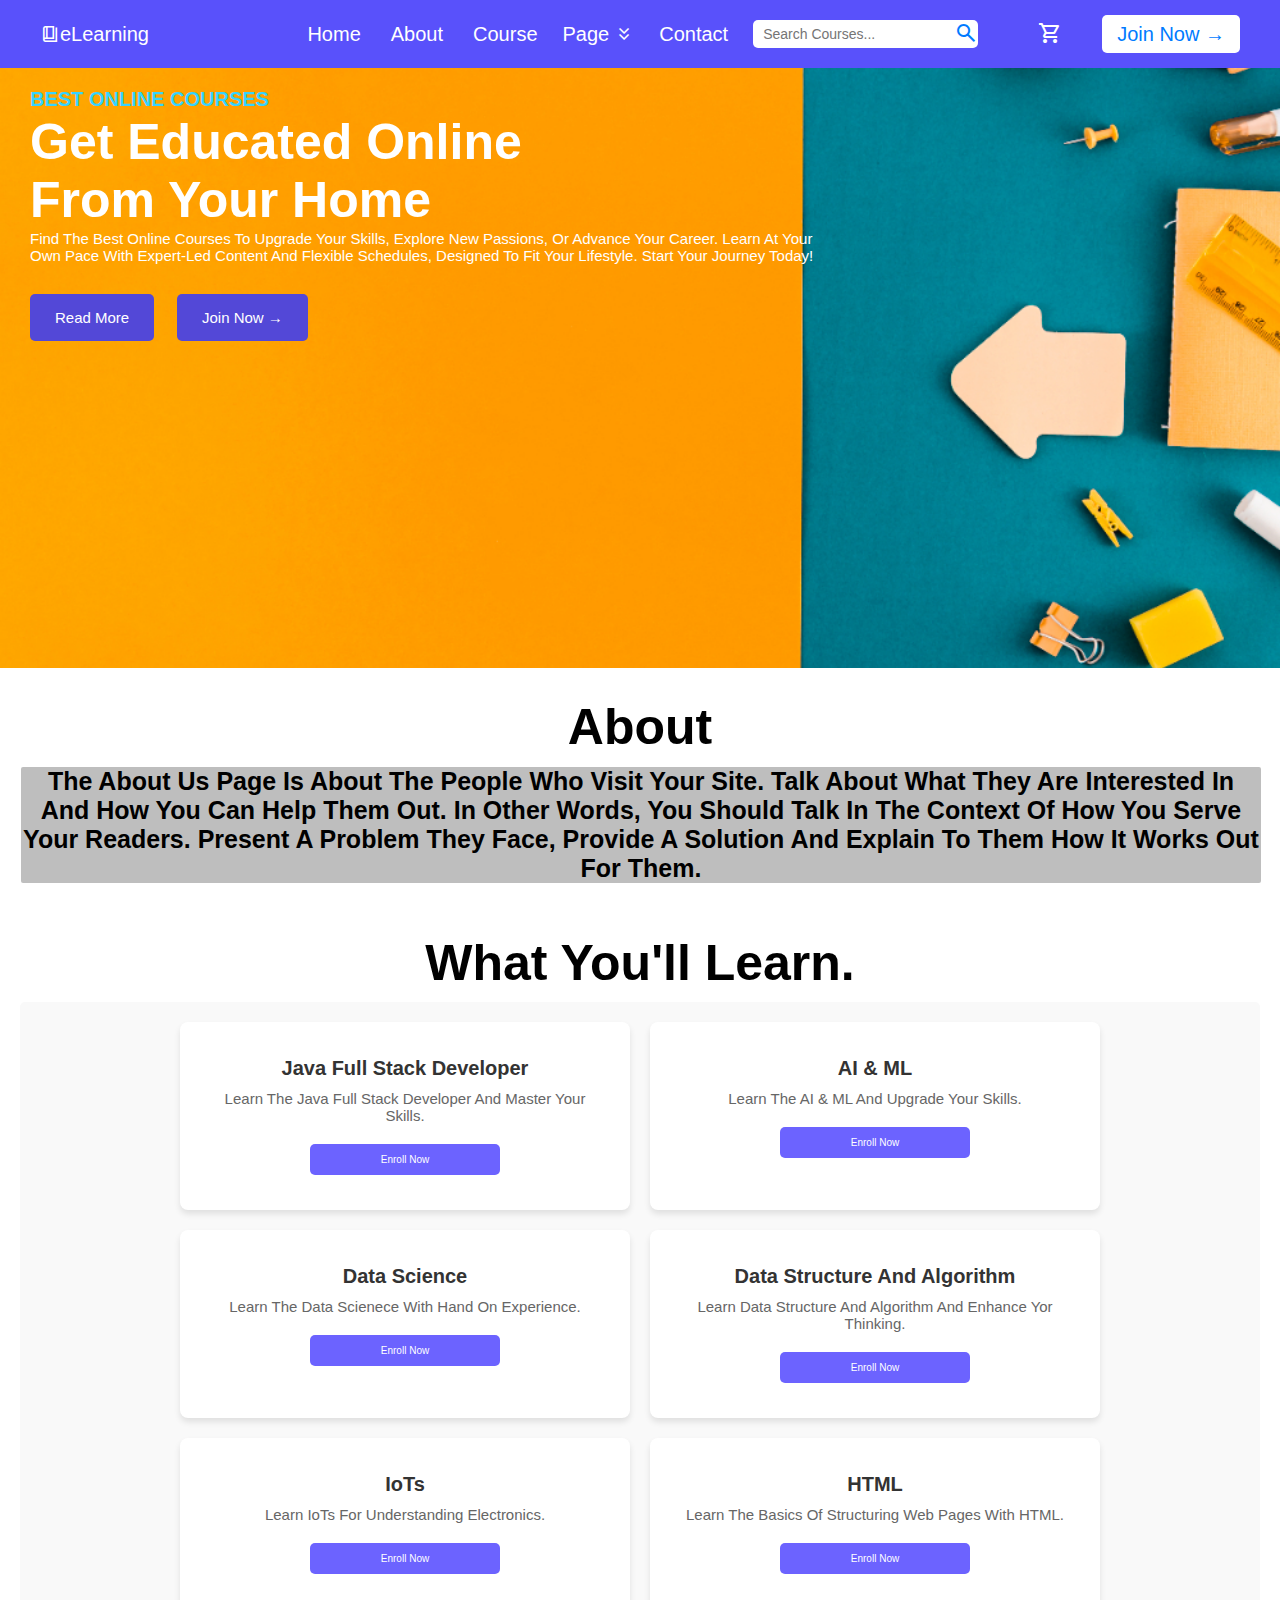
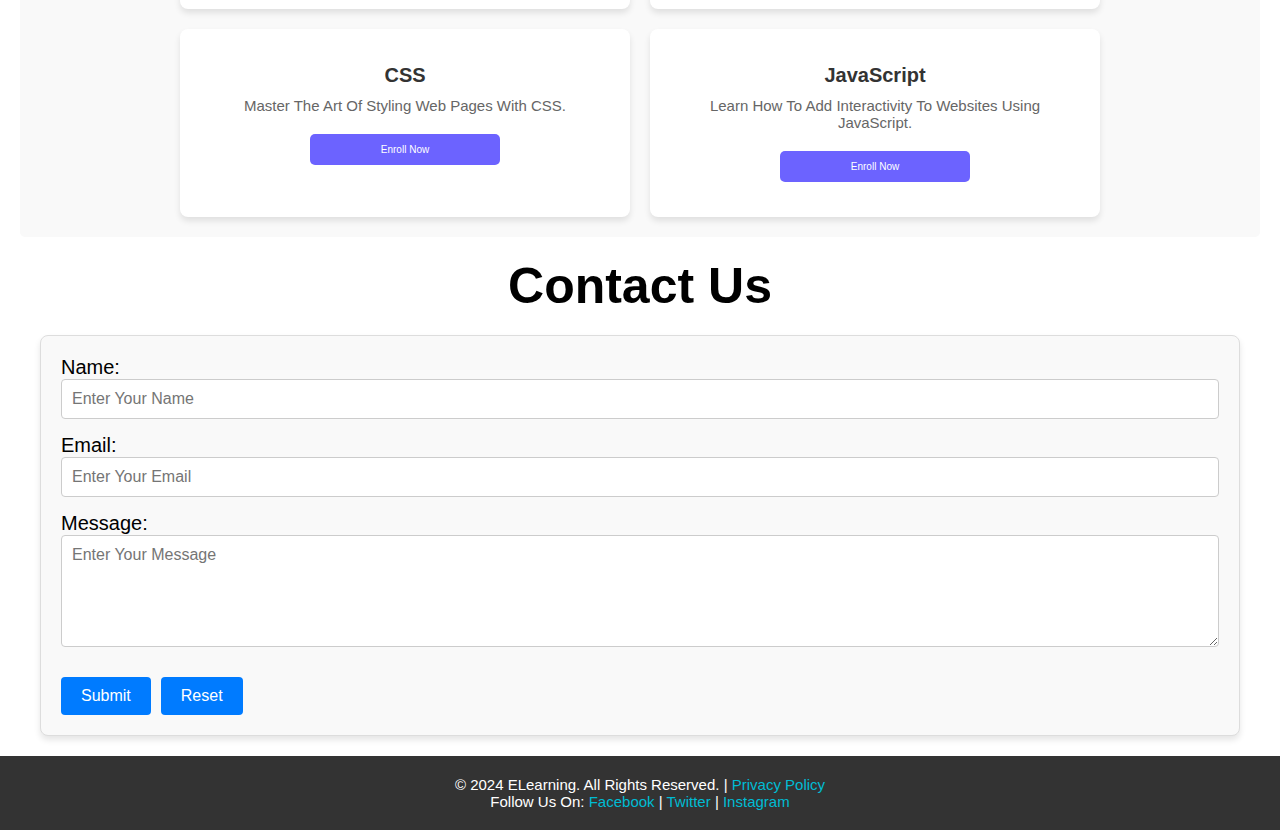
<file: index.html>
<!DOCTYPE html>
<html lang="en">
<head>
    <meta charset="UTF-8">
    <meta name="viewport" content="width=device-width, initial-scale=1.0">
    <link href="https://fonts.googleapis.com/css2?family=Roboto:wght@400;700&display=swap" rel="stylesheet">
    <link rel="stylesheet" href="https://fonts.googleapis.com/css2?family=Material+Symbols+Outlined:opsz,wght,FILL,GRAD@20..48,100..700,0..1,-50..200&icon_names=keyboard_double_arrow_down" />
    <link href="https://fonts.googleapis.com/css2?family=Material+Icons&family=Material+Symbols+Outlined:wght@300;400;500;700&display=swap" rel="stylesheet">
    <link rel="stylesheet" href="CSS/style.css">
    <title>Education</title>
</head>
<body>
    <div class="head-container">
        <div class="logo">
            <a href="#"><span class="material-symbols-outlined">book_4</span>eLearning</a>
        </div>
        <div class="hamburger" onclick="toggleMenu()">
            <span></span>
            <span></span>
            <span></span>
        </div>
        <nav class="nav-container">
            <div class="nav-content">
                <a href="#home">Home</a>
            </div>
            <div class="nav-content">
                <a href="#about">About</a>
            </div>
            <div class="nav-content">
                <a href="#course">Course</a>
            </div>
            <div class="nav-content">
                <button class="dropdown-btn">
                    Page <span class="material-symbols-outlined">keyboard_double_arrow_down</span>
                </button>
                <div class="dropdown-content">
                    <a href="#">page1</a>
                    <a href="#">page2</a>
                    <a href="#">page3</a>
                </div>
            </div>
            <div class="nav-content">
                <a href="#contact">Contact</a>
            </div>
            <form action="" method="post">
                <div class="nav-search">
                    <input type="text" id="nav-search-bar" placeholder="Search courses..." />
                    <button id="nav-search-btn"><span class="material-symbols-outlined">search</span></button>
                </div>
            </form>
            <div class="nav-cart">
                <a href="cart.html"><span class="material-symbols-outlined">shopping_cart</span></a>
            </div>
            <div class="nav-btn">
                <a href="Signup.html">Join Now &rarr;</a>
            </div>
        </nav>
    </div>

    <div class="content" id="home">
        <div class="slideshow">
            <div class="slide active" style="background-image: url(img/2148151036.jpg);"></div>
            <div class="slide" style="background-image: url(img/116823.jpg);"></div>
            <div class="slide" style="background-image: url(img/top-view-laptop-with-diploma-academic-cap.jpg);"></div>
        </div>
        <div class="title-container">
            BEST ONLINE COURSES
        </div>
        <div class="highlight-container">
            Get Educated Online
        </div>
        <div class="highlight-container">
            From your Home
        </div>
        <div class="parag-container">
            <p>Find the best online courses to upgrade your skills, explore new passions, or advance your career. Learn at your own pace with expert-led content and flexible schedules, designed to fit your lifestyle. Start your journey today!</p>
        </div>
        <div class="btn-container">
            <button class="btn-read">
                Read More
            </button>
            <button class="btn-join">
                <a href="Signup.html">Join Now &rarr;</a>
            </button>
        </div>
    </div>

    <div class="content-about" id="about">
        <div class="title-services">
            About
        </div>
        <div class="parag-container-about">
            <p>The About Us page is about the people who visit your site. Talk about what they are interested in and how you can help them out. In other words, you should talk in the context of how you serve your readers. Present a problem they face, provide a solution and explain to them how it works out for them.</p>
        </div>
    </div>

    <div class="content-services" id="course">
        <div class="title-services">
            What you'll learn.
        </div>
        <div>
            <div class="card-container">
                <div class="card">
                    <h3>Java Full Stack Developer</h3>
                    <p>Learn the java full stack developer and master your skills.</p>
                    <button class="enroll-btn">Enroll Now</button>
                </div>
                <div class="card">
                    <h3>AI & ML</h3>
                    <p>Learn the AI & ML and upgrade your skills.</p>
                    <button class="enroll-btn">Enroll Now</button>
                </div>
                <div class="card">
                    <h3>Data Science</h3>
                    <p>Learn the Data Scienece with hand on experience.</p>
                    <button class="enroll-btn">Enroll Now</button>
                </div>
                <div class="card">
                    <h3>Data Structure and Algorithm</h3>
                    <p>Learn Data Structure and Algorithm and enhance yor thinking.</p>
                    <button class="enroll-btn">Enroll Now</button>
                </div>
                <div class="card">
                    <h3>IoTs</h3>
                    <p>Learn IoTs for understanding electronics.</p>
                    <button class="enroll-btn">Enroll Now</button>
                </div>
                <div class="card">
                    <h3>HTML</h3>
                    <p>Learn the basics of structuring web pages with HTML.</p>
                    <button class="enroll-btn">Enroll Now</button>
                </div>
                <div class="card">
                    <h3>CSS</h3>
                    <p>Master the art of styling web pages with CSS.</p>
                    <button class="enroll-btn">Enroll Now</button>
                </div>
                <div class="card">
                    <h3>JavaScript</h3>
                    <p>Learn how to add interactivity to websites using JavaScript.</p>
                    <button class="enroll-btn">Enroll Now</button>
                </div>
            </div>
        </div>
    </div>

    <!-- Contact Section -->
    <div class="content-contact" id="contact">
        <h2>Contact Us</h2>
        <form action="#" method="POST" class="form-contact">
            <div class="finput">
                Name:
                <input type="text" id="name" name="name" placeholder="Enter your name" required>
            </div>
            <div class="finput">
                Email:
                <input type="email" id="email" name="email" placeholder="Enter your email" required>
            </div>
            <div class="finput">
                Message:
                <textarea id="message" name="message" rows="5" placeholder="Enter your message" required></textarea>
            </div>
            <div class="f-btn">
                <input type="submit" id="submit" class="submit-btn">
                <input type="reset" id="submit" class="submit-btn">
            </div>
        </form>
    </div>

    <!-- Footer -->
    <footer>
        <p>&copy; 2024 eLearning. All rights reserved. | <a href="#">Privacy Policy</a></p>
        <p>Follow us on: 
            <a href="#">Facebook</a> | 
            <a href="#">Twitter</a> | 
            <a href="#">Instagram</a>
        </p>
    </footer>

    <script>
        // Cart System
        let cart = JSON.parse(localStorage.getItem('cart')) || [];

        function addToCart(course) {
            cart.push(course);
            localStorage.setItem('cart', JSON.stringify(cart));
            alert('Course added to cart!');
        }

        document.querySelectorAll('.enroll-btn').forEach((button) => {
            button.addEventListener('click', () => {
                const courseTitle = button.parentElement.querySelector('h3').textContent;
                addToCart(courseTitle);
            });
        });

        function toggleMenu() {
            const navContainer = document.querySelector('.nav-container');
            navContainer.classList.toggle('active');
        }

        let slides = document.querySelectorAll('.slide');
        let index = 0;

        setInterval(() => {
            slides[index].classList.remove('active');
            index = (index + 1) % slides.length;
            slides[index].classList.add('active');
        }, 5000);
    </script>
</body>
</html>
</file>
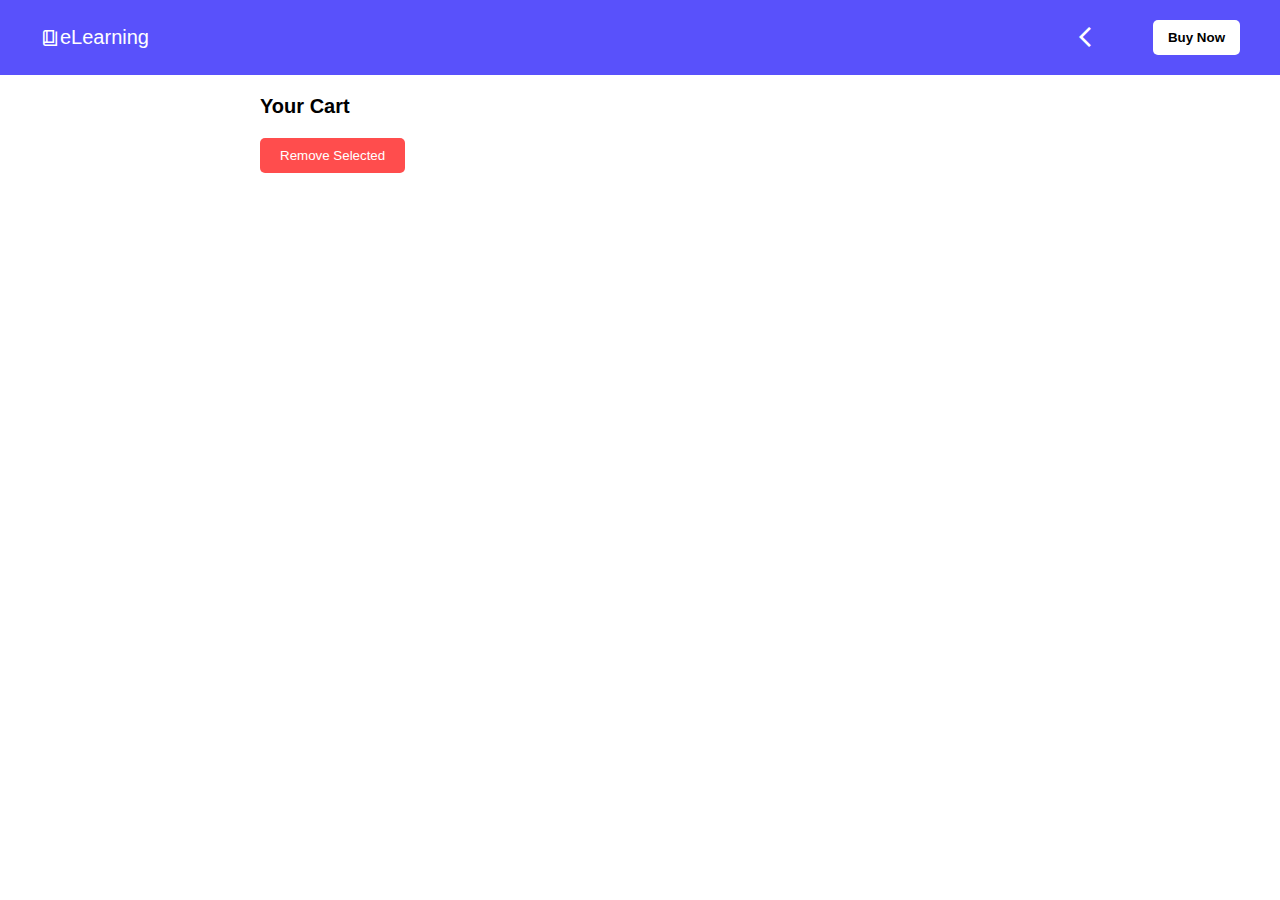
<file: cart.html>
<!DOCTYPE html>
<html lang="en">
  <head>
    <meta charset="UTF-8" />
    <meta name="viewport" content="width=device-width, initial-scale=1.0" />
    <link href="https://fonts.googleapis.com/css2?family=Roboto:wght@400;700&display=swap" rel="stylesheet">
    <link rel="stylesheet" href="https://fonts.googleapis.com/css2?family=Material+Symbols+Outlined:opsz,wght,FILL,GRAD@20..48,100..700,0..1,-50..200&icon_names=keyboard_double_arrow_down" />
    <link href="https://fonts.googleapis.com/css2?family=Material+Icons&family=Material+Symbols+Outlined:wght@300;400;500;700&display=swap" rel="stylesheet">
    <link rel="stylesheet" href="CSS/style.css" />
    <link rel="stylesheet" href="CSS/cart.css" />
    <title>Cart</title>
  </head>
  <body>
    <div class="head-container">
      <div class="logo">
        <a href="#"
          ><span class="material-symbols-outlined">book_4</span>eLearning</a
        >
      </div>
      <nav class="nav-container">
        <div class="nav-cart">
          <a href="index.html"
            ><span class="material-symbols-outlined"> arrow_back_ios</span></a
          >
        </div>
        <div class="nav-cart">
          <button
            class="buy-now-btn"
            onclick="buyNow()"
            id="buy-now-btn"
            disabled
          >
            Buy Now
          </button>
        </div>
      </nav>
    </div>
    <div class="cart-container">
      <h2>Your Cart</h2>
      <div id="cart-items"></div>
      <button id="remove-btn" onclick="removeSelectedItems()">
        Remove Selected
      </button>
    </div>

    <script>
      // Load cart data from localStorage
      let cart = JSON.parse(localStorage.getItem("cart")) || [];

      // Display cart items
      const cartItemsContainer = document.getElementById("cart-items");
      cart.forEach((item, index) => {
        const card = document.createElement("div");
        card.className = "cart-card";
        card.innerHTML = `
                <input type="checkbox" id="item-${index}" class="cart-checkbox">
                <label for="item-${index}">${item}</label>
            `;
        cartItemsContainer.appendChild(card);
      });

      // Remove selected items
      function removeSelectedItems() {
        const checkboxes = document.querySelectorAll(".cart-checkbox");

        // Create a new cart with unchecked items
        cart = cart.filter((_, index) => !checkboxes[index].checked);

        // Update localStorage
        localStorage.setItem("cart", JSON.stringify(cart));

        // Refresh the page to update the cart
        window.location.reload();
      }

      // Update the Buy Now button state based on the cart content
      function updateBuyNowButton() {
        const buyNowBtn = document.getElementById("buy-now-btn");
        if (cart.length > 0) {
          buyNowBtn.disabled = false; // Enable Buy Now button
        } else {
          buyNowBtn.disabled = true; // Disable Buy Now button
        }
      }

      // Buy Now functionality
      function buyNow() {
        if (cart.length === 0) {
          alert("Your cart is empty. Add courses before buying!");
          return;
        }

        let confirmation = confirm("Proceed to payment?");
        if (confirmation) {
          // Simulate checkout process (In real projects, redirect to a payment page)
          localStorage.removeItem("cart"); // Clear cart after purchase
          alert("Thank you for your purchase!");
          window.location.href = "thankyou.html"; // Redirect to a confirmation page
        }
      }

      // Add item to cart
      function addToCart(course) {
        cart.push(course);
        localStorage.setItem("cart", JSON.stringify(cart));
        alert("Course added to cart!");
        updateBuyNowButton(); // Update Buy Now button state
      }

      // Initialize Buy Now button state on page load
      updateBuyNowButton();

      document.querySelectorAll(".enroll-btn").forEach((button) => {
        button.addEventListener("click", () => {
          const courseTitle =
            button.parentElement.querySelector("h3").textContent;
          addToCart(courseTitle);
        });
      });
    </script>
  </body>
</html>
</file>
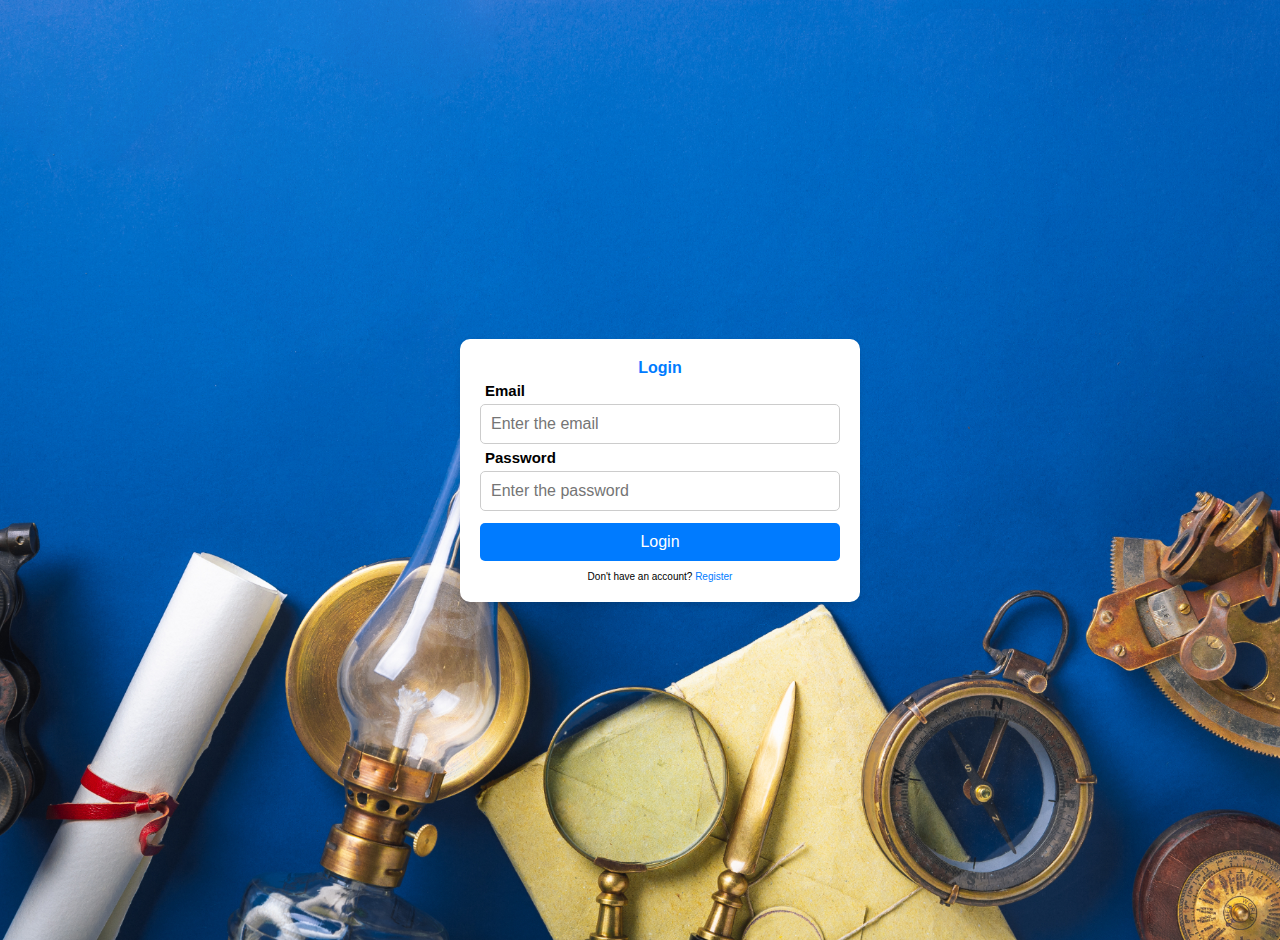
<file: Signup.html>
<!DOCTYPE html>
<html lang="en">
<head>
    <meta charset="UTF-8">
    <meta name="viewport" content="width=device-width, initial-scale=1.0">
    <title>Login and Register</title>
    <link rel="stylesheet" href="CSS/signup.css">
</head>
<body>
    <div class="container">

        <div class="form-container" id="loginForm">
            <h2>Login</h2>
            <form action="">
                <div class="from-group">
                    <label for="loginEmail">Email</label>
                    <input type="email" id="loginEmail" placeholder="Enter the email" required>
                </div>
                <div class="from-group">
                    <label for="loginPassword">Password</label>
                    <input type="password" id="loginPassword" placeholder="Enter the password" required>
                </div>
                <button type="submit">Login</button>
                <p>Don't have an account? <a href="#" onclick="showRegistration()">Register</a></p>
            </form>
        </div>

        <div class="form-container hidden" id="registrationForm">
            <h2>Register</h2>
            <form action="">
                <div class="from-group">
                    <label for="registerName">Name</label>
                    <input type="text" id="registerName" placeholder="Enter the name" required>
                </div>
                <div class="from-group">
                    <label for="registerMobile">Mobile</label>
                    <input type="number" id="registerMobile" placeholder="Enter the mobile number" onkeypress="return isPhoneNumber(event)" maxlength="10" required>
                </div>
                <div class="from-group">
                    <label for="registerEmail">Email</label>
                    <input type="email" id="registerEmail" placeholder="Enter the email" required>
                </div>
                <div class="from-group">
                    <label for="registerPassword">Password</label>
                    <input type="password" id="registerPassword" placeholder="Enter the password" required>
                </div>
                <div class="from-group">
                    <label for="registerCPassword">Re-Enter Password</label>
                    <input type="password" id="registerCPassword" placeholder="Re-Enter the password" required>
                </div>
                <button type="submit">Register</button>
                <p>Already have an account? <a href="#" onclick="showLogin()">Login</a></p>
            </form>
        </div>

    </div>
    <script src="javascript/signup.js"></script>
</body>
</html>
</file>
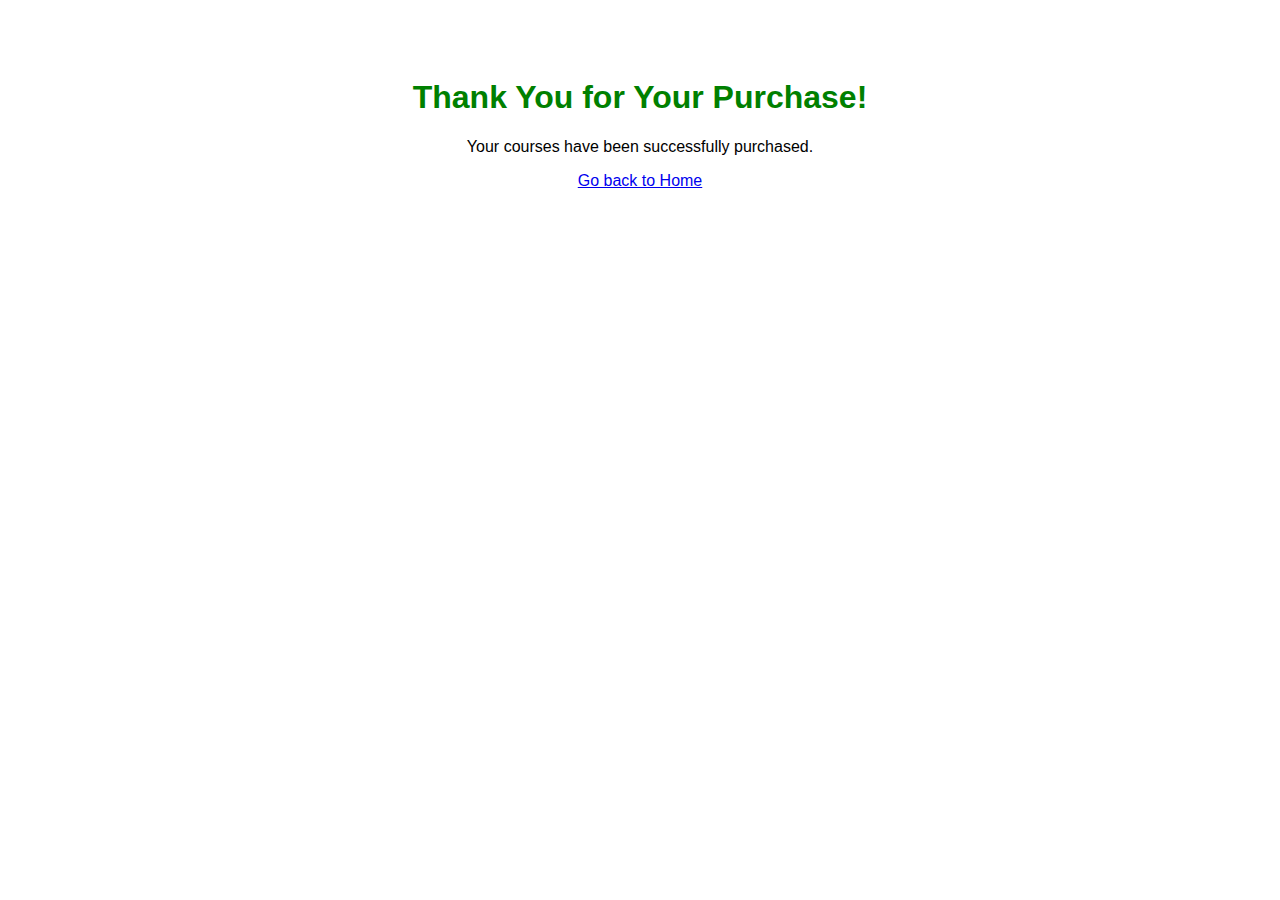
<file: thankyou.html>
<!DOCTYPE html>
<html lang="en">
<head>
    <meta charset="UTF-8">
    <meta name="viewport" content="width=device-width, initial-scale=1.0">
    <title>Thank You</title>
    <style>
        body { text-align: center; font-family: Arial, sans-serif; padding: 50px; }
        h1 { color: green; }
    </style>
</head>
<body>
    <h1>Thank You for Your Purchase!</h1>
    <p>Your courses have been successfully purchased.</p>
    <a href="index.html">Go back to Home</a>
</body>
</html>
</file>
<file: CSS/style.css>
*{
    margin: 0;
    padding: 0;
    box-sizing: border-box;
    font-family: 'Poppins',sans-serif;
    outline: none;
    border: none;
    text-decoration: none;
    text-transform: capitalize;
    transition: all .2s linear;
}
body{
    margin: 0;
    background-color: white;/*#ebebeb*/
    font-family: Arial, sans-serif;
}

html{
    font-size: 62.5%;
    overflow-x: hidden;
    scroll-behavior: smooth;
    scroll-padding-top: 7rem;
}

.head-container {
    display: flex;
    justify-content: space-between;
    align-items: center;
    padding: 20px 40px;
    background-color: #5951fb; /* Purple background */
    color: white;
}


.logo {
    display: flex;
    align-items: center;
    gap: 10px; /* Space between icon and text */
    font-size: 2rem;
    cursor: pointer;
}

.logo a {
    margin: 0;
    font-size: 2rem;
    display: flex;
    align-items: center;
    color: #ffffff; /* Adjust text color */
    text-transform: none;
}

.logo a span {
    font-size: 2rem; /* Adjust icon size */
    color: white; /* Customize icon color */
}


.nav-container {
    display: flex;
    gap: 20px;
    align-items: center;
}

.nav-content a, 
.nav-btn a {
    padding: .5rem;
    border-radius: 2px;
    color: white;
    text-decoration: none;
    font-size: 2rem;
    transition: color 0.3s ease;
}

.nav-content a:hover, 
.nav-btn a:hover {
    background-color: white;
    color: black; 
}

.nav-btn a {
    padding: 8px 15px;
    background-color: black; /* Yellow button */
    color: white;
    border-radius: 5px;
}

.dropdown-btn {
    background: none;
    border: none;
    color: white;
    font-size: 2rem;
    cursor: pointer;
    display: flex;
    align-items: center;
}

.dropdown-btn span {
    font-size: 2rem;
    margin-left: 5px;
}

.dropdown-content {
    display: none; /* Initially hidden */
    position: absolute;
    background-color: #6c63ff; /* Dropdown background */
    padding: 10px;
    border-radius: 5px;
    box-shadow: 0 2px 5px rgba(0, 0, 0, 0.2);
    z-index: 10; /* Ensure it appears above the slideshow */
}

.dropdown-content a {
    display: block; /* Stack links vertically */
    padding: 5px 10px;
    color: white;
    text-decoration: none;
    margin: 5px 0; /* Add spacing between links */
    background-color: #6c63ff; /* Match dropdown background */
    border-radius: 3px;
}

.dropdown-content a:hover {
    background-color: white;
    color: black;
}

 /*Show dropdown when hovered*/
.nav-content:hover .dropdown-content {
    display: block;
}
  
/* Search Bar in Navbar */
.nav-search {
    display: flex;
    align-items: center;
    margin-left: auto;
    margin-right: 20px;
}
  
#nav-search-bar {
    padding: 6px 10px;
    border: none;
    border-top-left-radius: 5px;
    border-bottom-left-radius: 5px;
    font-size: 14px;
    width: 200px;
}
  
#nav-search-btn {
    position: relative;
    padding: .5px;
    background: white;
    color: #007bff;
    border: none;
    border-top-right-radius: 5px;
    border-bottom-right-radius: 5px;
    cursor: pointer;
}
  
#nav-search-btn:hover {
    background: #0056b3;
    color: white;
}
  
/* Cart Icon */
.nav-cart a {
    color: white;
    text-decoration: none;
    font-size: 1rem;
    padding: 2rem;
}
  
.nav-cart a:hover {
    color: #ddd;
}

.buy-now-btn {
    background-color: white;
    color: black;
    padding: 10px 15px;
    border: none;
    border-radius: 5px;
    cursor: pointer;
    font-weight: bold;
    margin-left: 10px;
    transition: 0.3s;
}

.buy-now-btn:hover {
    background-color: black;
    color: white;
}

  
/* Join Now Button */
.nav-btn a {
    background: white;
    color: #007bff;
    padding: 8px 15px;
    text-decoration: none;
    border-radius: 5px;
}
  
.nav-btn a:hover {
    background: black;
    color: white;
}
  

/*.dropdown-content {
    display: none;
    position: absolute;
    background-color: #6c63ff; /* Purple background */
    /* padding: 10px;
    border-radius: 5px;
    box-shadow: 0 2px 5px rgba(0, 0, 0, 0.2);
}

.dropdown-content a {
    position: absolute;
    top :25px;
    display: block;
    padding: 5px 10px;
    color: white;
    text-decoration: none;
}


.dropdown-content a:hover {
    background-color: white; /* Yellow background */
    /*color: black;
}

.nav-content:hover .dropdown-content {
    display: block;
} */ */

/* Hamburger Menu */
.hamburger {
    display: none;
    flex-direction: column;
    cursor: pointer;
}

.hamburger span {
    background-color: white;
    border-radius: 1px;
    height: 3px;
    margin: 3px 0;
    width: 25px;
}


/* Slideshow */
.slideshow {
    position: absolute;
    top: 0;
    left: 0;
    width: 100%;
    height: 100%;
    z-index: -1;
    overflow: hidden;
}

.slide {
    position: absolute;
    top: 0;
    left: 0;
    width: 100%;
    height: 100%;
    background-size: cover;
    background-position: center;
    opacity: 0;
    transition: opacity 1s ease-in-out;
}

.slide.active {
    opacity: 1;
}

/* Content Styling */
.content {
    position: relative;
    height: 60rem;
    /* top: .1rem; */
    z-index: 1;
    padding: 20px;
}

.title-container {
    font-size: 2rem;
    font-weight: 600;
    margin-left: 1rem;
    margin-bottom: 2px;
    color: #36d3ff;
}

.highlight-container{
    font-size: 5rem;
    font-weight: 600;
    margin-left: 1rem;
    color: white;
}

.parag-container p {
    font-size: 1.5rem;
    margin:1px;
    margin-left: 1rem;
    max-width: 800px;
    color: white;
}

.btn-container {
    margin-top: 20px;
}

.btn-container button {
    font-size: 1.5rem;
    font-weight: 300;
    color: white;
    
    margin: 10px;
    border: none;
    border-radius: 5px;
    cursor: pointer;
    transition: background-color 0.3s ease;
}

.btn-read {
    padding: 15px 25px;
    background-color: #5348d7;
}

.btn-read:hover {
    background-color: black;
}

.btn-join a {
    font-size: 1.5rem;
    font-weight: 300;
    color: white;
    border-radius: 5px;
    padding: 15px 25px;
    background-color: #5348d7;
    color: white;
}

.btn-join a:hover {
    background-color: black;
    color: white;
}
.content-about{
    position: relative;
    display: block;
    height: 100%;
    width: 100%;
    /* top: .1rem; */
    z-index: 1;
    padding: 20px; 
}
.parag-container-about p{
    font-size: 2.5rem;
    margin:1px;
    text-align: center;
    align-content: center;
    width: 100%;
    font-weight: 600;
    color: black;
    background-color: rgb(190, 190, 190);
    border-radius: 2px;
}

/* serversices */
.content-services{
    position: relative;
    display: block;
    height: 100%;
    /* top: .1rem; */
    z-index: 1;
    padding: 20px; 
}

.title-services{
    position: relative;
    color: black;
    font-weight: 700;
    font-size: 5rem;
    display: flex;
    justify-content: center;
    align-content: center;
    padding: 1rem;
}

/* Card container layout */
.card-container {
    display: flex;
    flex-direction: row;
    flex-wrap: wrap;
    gap: 20px;
    justify-content: center;
    padding: 20px;
    background-color: #f9f9f9;
    /* background-color: #f5f5f5a0; */
    border-radius: 5px;
    height: 100%;
}
  
/* Individual card styling */
.card {
    background-color: #ffffff;
    border-radius: 8px;
    box-shadow: 0 4px 6px rgba(0, 0, 0, 0.1);
    padding: 35px;
    width: 450px;
    text-align: center;
    transition: transform 0.3s ease, box-shadow 0.3s ease;
}
  
/* Card hover effect */
.card:hover {
    transform: translateY(-10px);
    box-shadow: 0 6px 12px rgba(0, 0, 0, 0.2);
}
  
/* Card title */
.card h3 {
    font-size: 2em;
    color: #333333;
    margin-bottom: 10px;
}
  
  /* Card description */
.card p {
    font-size: 1.5em;
    color: #666666;
    margin-bottom: 20px;
}
  
  /* Button styling */
.enroll-btn {
    background-color: #6c63ff;
    color: #ffffff;
    font-size: 1rem;
    border: none;
    border-radius: 5px;
    padding: 10px 15px;
    width: 50%;
    cursor: pointer;
    font-size: 1em;
    transition: background-color 0.3s ease;
}
  
.enroll-btn:hover {
    background-color: #5149c3;
}

.content-contact {
    position: relative;
    display: block;
    height: 100%;
    width: 100%;
    /* top: .1rem; */
    z-index: 1;
}
#contact h2 {
    text-align: center;
    font-size: 5rem;
    margin-bottom: 10px;
}
.form-contact{
    display: flex;
    flex-direction: column;
    align-items: flex-start;
    width: 100%;
    max-width: 1200px;
    margin: 20px auto;
    padding: 20px;
    border: 1px solid #ddd;
    border-radius: 8px;
    background-color: #f9f9f9;
    box-shadow: 0 4px 6px rgba(0, 0, 0, 0.1);
}

.finput {
    font-size: 2em;
    margin-bottom: 15px;
    width: 100%;
}

.finput input,
.finput textarea {
    width: 100%;
    padding: 10px;
    border: 1px solid #ccc;
    border-radius: 4px;
    font-size: 16px;
    box-sizing: border-box;
}

.finput label {
    margin-bottom: 5px;
    font-weight: bold;
    font-size: 14px;
    color: #333;
}

.f-btn {
    display: flex;
    justify-content: flex-start;
    gap: 10px;
    margin-top: 10px;
    width: 100%;
}

.submit-btn {
    padding: 10px 20px;
    border: none;
    border-radius: 4px;
    background-color: #007BFF;
    color: white;
    font-size: 16px;
    cursor: pointer;
    transition: background-color 0.3s ease;
}

.submit-btn:hover {
    background-color: #0056b3;
}

.submit-btn:active {
    background-color: #003f7f;
}

footer {
    background-color: #333;
    color: white;
    text-align: center;
    padding: 20px 0;
    margin-top: 20px;
    font-size: 1.5em;
}
footer a {
    color: #00bcd4;
    text-decoration: none;
}

  /* Responsive Styles */
@media (max-width: 768px) {
    .nav-container {
        display: none;
        flex-direction: column;
        gap: 10px;
        background-color: #6c63ff;
        position: absolute;
        top: 100%;
        left: 0;
        width: 100%;
        padding: 10px 0;
        border-top: 1px solid #f3c623;
    }

    .nav-container.active {
        position: relative;
        padding: 2rem;
        display: grid;
        align-content: center;
    }

    .hamburger {
        display: flex;
    }
}

@media (max-width: 576px) {
    .logo h2 {
        font-size: 1.2rem;
    }

    .nav-container {
        flex-direction: column;
        gap: 5px;
    }

    .nav-content a, 
    .nav-btn a, 
    .dropdown-btn {
        font-size: 0.9rem;
    }

    .nav-btn a {
        padding: 5px 10px;
    }
}
</file>
<file: CSS/cart.css>
/* Add this to your CSS file (style.css) */
.cart-container {
    padding: 20px;
    max-width: 800px;
    margin: 0 auto;
}

.cart-container h2{
    font-family: Arial, Helvetica, sans-serif;
    font-size: 2rem;
}
.cart-card {
    display: flex;
    align-items: center;
    font-family: Arial, Helvetica, sans-serif;
    font-size: 1.5rem;
    margin-bottom: 10px;
    padding: 10px;
    border: 1px solid #ccc;
    border-radius: 5px;
}

.cart-checkbox {
    margin-right: 10px;
}

#remove-btn {
    margin-top: 20px;
    padding: 10px 20px;
    background-color: #ff4d4d;
    color: white;
    border: none;
    border-radius: 5px;
    cursor: pointer;
}

#remove-btn:hover {
    background-color: #ff1a1a;
}
</file>
<file: CSS/signup.css>
*{
    margin: 0;
    padding: 0;
    box-sizing: border-box;
}

html{
    font-size: 62.5%;
    overflow-x: hidden;
    scroll-behavior: smooth;
    scroll-padding-top: 7rem;
}

/* ::-webkit-scrollbar {
    width: 6px;
}
  
::-webkit-scrollbar-track {
    display: none; 
    overflow: hidden;
}
   
::-webkit-scrollbar-thumb {
    width: 5px;
    height: 5px;
    background: #888; 
}

::-webkit-scrollbar-thumb:hover {
    background: #555; 
} */

body{
    margin: 2rem;
    font-family: Arial, sans-serif;
    display: flex;
    justify-content: center;
    align-items: center;
    height: 100%;
    width: 100%;
    height: 100vh; /* Full viewport height */
    background-image: url(../img/37043.jpg); /* Relative path to your image */
    background-size: cover; /* Ensure the image covers the entire container */
    background-position: center; /* Center the image */
    background-repeat: no-repeat; /* Prevent tiling */
}

h2{
    text-align: center;
    font-size: 16px;
    color: #007bff;
}
.container{
    width: 100%;
    max-width: 400px;
    background: white;
    border-radius: 10px;
    box-shadow: 0 4px 6px rgba(0, 0, 0, 0.1);
    overflow: hidden;
    padding: 20px;
}

.form-container{
    display: flex;
    flex-direction: column;
}

.form-container.hidden{
    display: none;
}

label{
    display: block;
    margin: 5px;
    font-size: 15px;
    font-weight: bold;
}

input{
    width: 100%;
    padding: 10px;
    border: 1px solid #ccc;
    border-radius: 5px;
    font-size: 16px;
}
button{
    width: 100%;
    margin-top: 12px;
    padding: 10px;
    background-color: #007bff;
    border: none;
    color: white;
    font-size: 16px;
    border-radius: 5px;
    cursor: pointer;
}
button:hover{
    background-color: #0056b3;
}

p{
    text-align: center;
    font-size: 10px;
    margin-top: 10px;
}

a{
    color: #007bff;
    font-size: 10px;
    text-decoration: none;
}

a:hover{
    text-decoration: underline;
}
</file>
